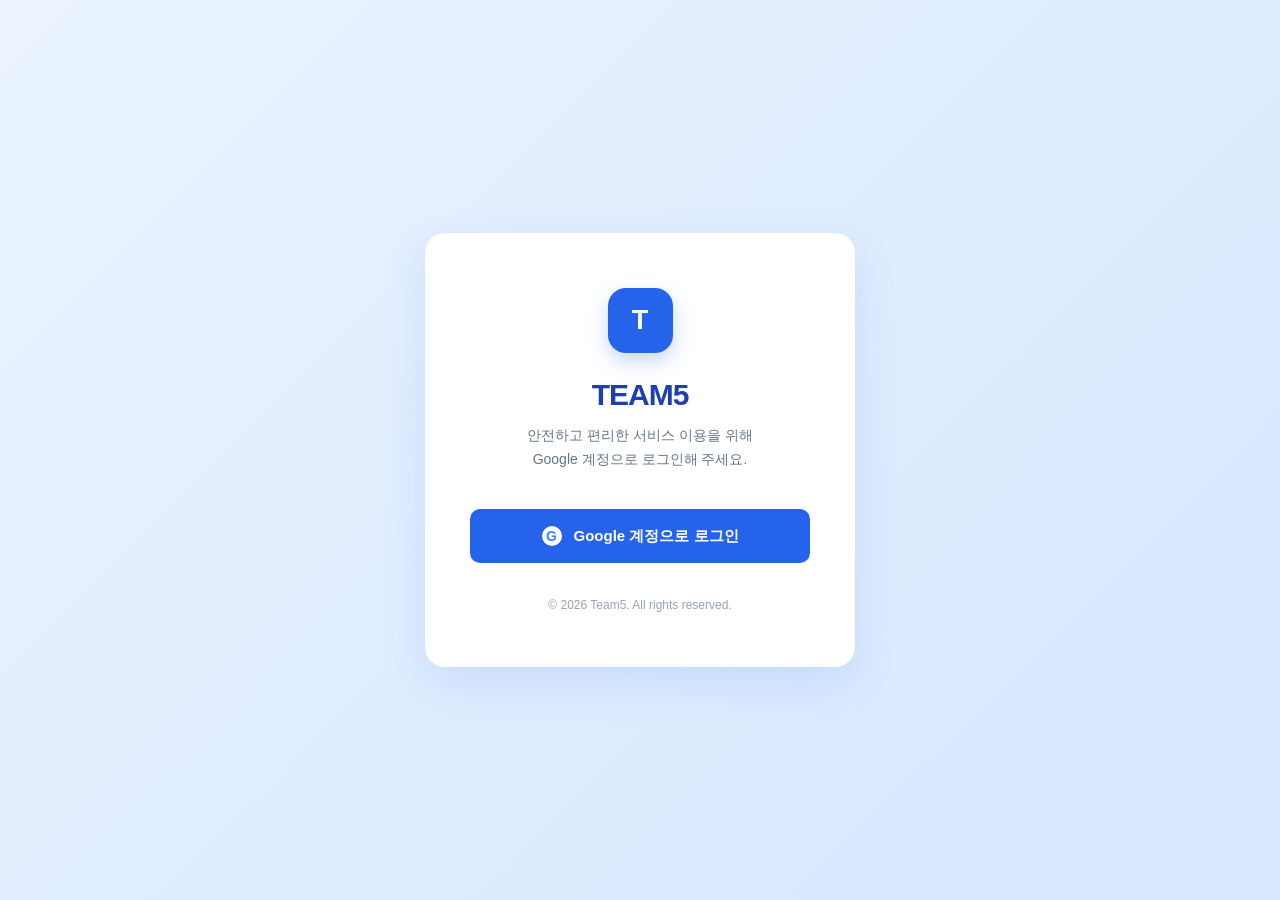
<file: src/main/resources/templates/index.html>
<!DOCTYPE html>
<html lang="ko"
      xmlns:th="http://www.thymeleaf.org">
<head>
    <meta charset="UTF-8">
    <meta name="viewport" content="width=device-width, initial-scale=1.0">
    <title>Team5 - Login</title>

    <style>
        * {
            margin: 0;
            padding: 0;
            box-sizing: border-box;
        }

        body {
            min-height: 100vh;
            display: flex;
            justify-content: center;
            align-items: center;
            font-family: 'Pretendard', 'Noto Sans KR', sans-serif;
            background: linear-gradient(135deg, #eaf3ff, #d6e7ff);
            color: #1e293b;
        }

        .login-container {
            width: 100%;
            max-width: 430px;
            padding: 55px 45px;
            margin: 20px;
            text-align: center;
            background: #ffffff;
            border-radius: 20px;
            box-shadow: 0 15px 45px rgba(37, 99, 235, 0.12);
        }

        .logo {
            width: 65px;
            height: 65px;
            margin: 0 auto 25px;
            display: flex;
            justify-content: center;
            align-items: center;
            border-radius: 18px;
            background: #2563eb;
            color: #ffffff;
            font-size: 27px;
            font-weight: 800;
            box-shadow: 0 8px 20px rgba(37, 99, 235, 0.25);
        }

        h1 {
            margin-bottom: 12px;
            font-size: 30px;
            font-weight: 800;
            color: #1e40af;
            letter-spacing: -1px;
        }

        .description {
            margin-bottom: 38px;
            color: #64748b;
            font-size: 14px;
            line-height: 1.7;
        }

        .login-button {
            width: 100%;
            height: 54px;
            display: flex;
            justify-content: center;
            align-items: center;
            gap: 12px;
            border: none;
            border-radius: 10px;
            background: #2563eb;
            color: #ffffff;
            font-size: 15px;
            font-weight: 700;
            text-decoration: none;
            transition: all 0.2s ease;
        }

        .login-button:hover {
            background: #1d4ed8;
            transform: translateY(-2px);
            box-shadow: 0 7px 18px rgba(37, 99, 235, 0.25);
        }

        .google-icon {
            width: 20px;
            height: 20px;
            background: #ffffff;
            border-radius: 50%;
            color: #4285F4;
            font-size: 14px;
            font-weight: 800;
            display: flex;
            justify-content: center;
            align-items: center;
        }

        .footer {
            margin-top: 35px;
            color: #94a3b8;
            font-size: 12px;
        }

        @media (max-width: 480px) {
            .login-container {
                padding: 45px 28px;
            }
        }
    </style>
</head>

<body>

<main class="login-container">

    <div class="logo">T</div>

    <h1>TEAM5</h1>

    <p class="description">
        안전하고 편리한 서비스 이용을 위해<br>
        Google 계정으로 로그인해 주세요.
    </p>

    <a class="login-button"
       href="/oauth2/authorization/keycloak">
        <span class="google-icon">G</span>
        Google 계정으로 로그인
    </a>

    <div class="footer">
        © 2026 Team5. All rights reserved.
    </div>

</main>

</body>
</html>
</file>
